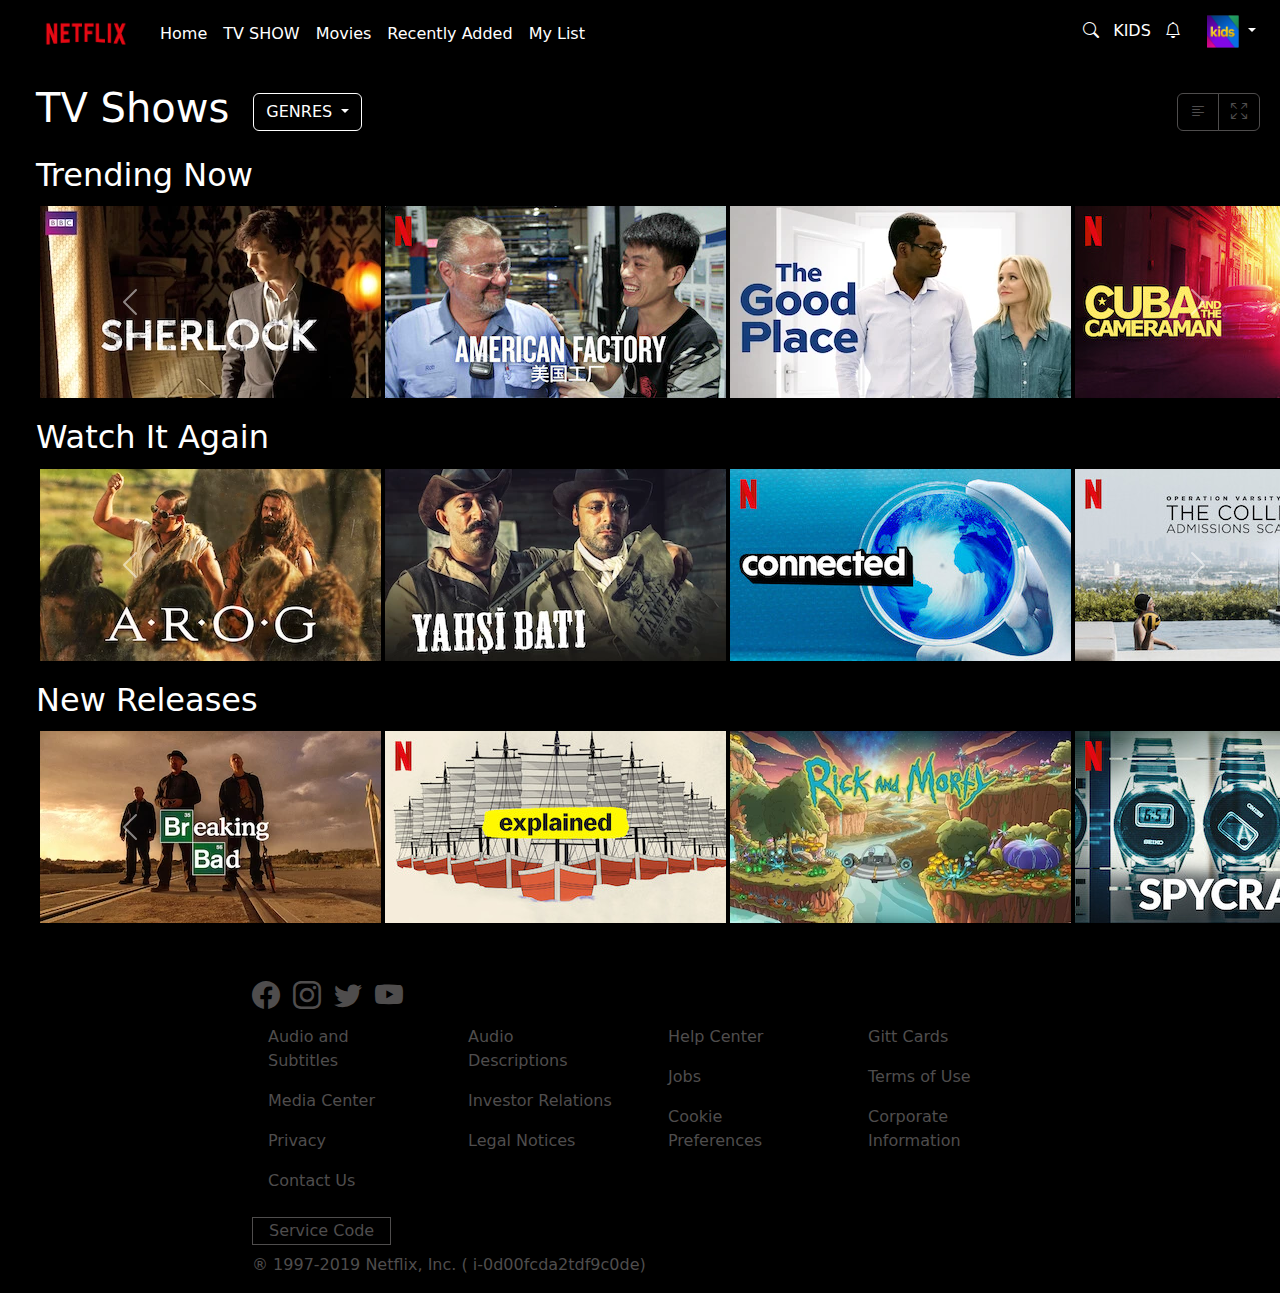
<file: SECONDA PROVA/index.html>
<!DOCTYPE html>
<html lang="en">

<head>
    <meta charset="UTF-8">
    <meta name="viewport" content="width=device-width, initial-scale=1.0">
    <title>Clone Netflix</title>
    <link rel="stylesheet" href="custom-bootstrap.css">
    <link rel="stylesheet" href="https://cdn.jsdelivr.net/npm/bootstrap-icons@1.11.3/font/bootstrap-icons.min.css">
    <meta name="Description" content="Clone di Netflix">
</head>

<body class="bg-primary text-info" >
    <!--Menù NavBar Netflix-->
    <header>
        <nav class="navbar navbar-expand-lg bg-primary ">

            <div class="container-fluid">

                <a class="navbar-brand" href="#">
                    <img src="Netflix-assets/assets/netflix_logo.png" class="ms-4" style="width: 5em;" alt="Logo_Netflix">
                </a>

                <button class="navbar-toggler" type="button" data-bs-toggle="collapse"
                    data-bs-target="#navbarSupportedContent" aria-controls="navbarSupportedContent"
                    aria-expanded="false" aria-label="Toggle navigation">
                    <span class="navbar-toggler-icon"></span>
                </button>

                <div class="collapse navbar-collapse" id="navbarSupportedContent">
                    <!--Inizio lista Nav-->
                    <ul class="navbar-nav me-auto mb-2 mb-lg-0">
                        <li class="nav-item">
                            <a class="nav-link text-info " href="#">Home</a>
                        </li>
                        <li class="nav-item">
                            <a class="nav-link text-info active" aria-current="page" href="#">TV SHOW</a>
                        </li>
                        <li class="nav-item">
                            <a class="nav-link text-info" href="#">Movies</a>
                        </li>
                        <li class="nav-item">
                            <a class="nav-link text-info" href="#">Recently Added</a>
                        </li>
                        <li class="nav-item">
                            <a class="nav-link text-info" href="#">My List</a>
                        </li>
                    </ul>

                    <!--Account + icon ricerca  -->
                    <div class="second-Block d-flex align-items-baseline justify-content-around">

                        <button class="mx-1 border border-0 bg-primary text-info active">
                            <i class="bi bi-search"></i>
                        </button>

                        <!--colleganento con la pagina profilo-->
                        <p class="mx-1"><a class="text-decoration-none text-info" href="profilo.html">KIDS</a></p>
                        <button class="mx-1 border border-0 bg-primary text-info">
                            <i class="bi bi-bell "></i>
                        </button>



                        <div class="dropdown ms-1">
                            <button class="btn btn-secondary dropdown-toggle bg-primary border-0" type="button" data-bs-toggle="dropdown"
                                aria-expanded="false">
                                <img src="Netflix-assets/assets/kids_icon.png"  style="width: 2em" alt="kids_icon">
                            </button>
                        </div>

                    </div>
                </div>
            </div>
        </nav>
    </header>

    <main>
        <div class="container-fluid m-0 ">

            <div class="row align-items-center justify-content-between  mt-3">

                <!--Titolo-->
                <div class="col d-flex align-items-center ">

                    <h1 class="mx-4 ">TV Shows</h1>
                    <div class="dropdown">

                        <button class="btn btn-secondary bg-primary border-info dropdown-toggle" type="button" data-bs-toggle="dropdown"
                            aria-expanded="false">
                            GENRES
                        </button>
                       
                    </div>

                </div>

                <!--2Icon-->
                <div class="col d-flex justify-content-end">

                    <div class="btn-toolbar " role="toolbar" aria-label="Toolbar with button groups">
                        <div class="btn-group me-2" role="group" aria-label="First group">
                            <button type="button" class="btn btn-outline-secondary"><i
                                    class="bi bi-text-left"></i></button>
                            <button type="button" class="btn btn-outline-secondary"><i class="ion-gear-a"></i><i
                                    class="bi bi-arrows-fullscreen"></i></button>
                        </div>
                    </div>

                </div>

            </div>

            <div class="row mt-3">

                <h2 class="ms-4">Trending Now</h2>
<!--Ho provato a fare il carosello ma con scari risultati , non riesco a farlo girare corettamente , forse dovevo andare a modificare qualcosa su js per farlo funzionare correttamente-->
                <div class="col ms-4  d-flex">
                    <div id="carouselExample" class="carousel slide"  style="width: 100%;">
                        <div class="carousel-inner p-1 d-flex" style="width: 100%;">

                          <div class="carousel-item active me-0">
                           <a href="#"><img src="Netflix-assets/assets/media/media0.webp" class=" w-30 me-1"  alt="Poster Sherlock"></a> 
                          </div>

                          <div class="carousel-item d-block me-0">
                            <a href="#"><img src="Netflix-assets/assets/media/media1.jpg" class=" w-30 me-1"  alt="Poster American Factory"></a>
                          </div>

                          <div class="carousel-item d-block me-0">
                            <a href="#"><img src="Netflix-assets/assets/media/media2.webp" class=" w-30 me-1"  alt="poster The good place "></a>
                          </div>

                          <div class="carousel-item ">
                          <a href=""></a>  <img src="Netflix-assets/assets/media/media3.webp" class="w-30 me-1" alt="poster genius word"></a>
                          </div>

                          <div class="carousel-item d-block me-0">
                            <a href="#"><img src="Netflix-assets/assets/media/media4.jpg" class=" w-30 me-1"  alt="poster cuba and the cameraman "></a>
                          </div>

                          <div class="carousel-item d-block me-0">
                            <a href="#"><img src="Netflix-assets/assets/media/media5.webp" class=" w-30 me-1"  alt="poster the china hustle "></a>
                          </div>

                          <div class="carousel-item d-block me-0">
                            <a href="#"><img src="Netflix-assets/assets/media/media6.jpg" class=" w-30 me-1"  alt="poster the social dilemma"></a>
                          </div>

                        </div>
                        <button class="carousel-control-prev" type="button" data-bs-target="#carouselExample" data-bs-slide="prev">
                          <span class="carousel-control-prev-icon" aria-hidden="true"></span>
                          <span class="visually-hidden">Previous</span>
                        </button>
                        <button class="carousel-control-next" type="button" data-bs-target="#carouselExample" data-bs-slide="next">
                          <span class="carousel-control-next-icon" aria-hidden="true"></span>
                          <span class="visually-hidden">Next</span>
                        </button>
                      </div>
                    
                </div>

            </div>



            <div class="row mt-3">

                <h2 class="ms-4">Watch It Again</h2>

                <div class="col ms-4  d-flex">
                    <div id="carouselExample" class="carousel slide"  style="width: 100%;">
                        <div class="carousel-inner p-1 d-flex" style="width: 100%;">

                          <div class="carousel-item active me-0">
                            <a href="#"><img src="Netflix-assets/assets/media/media7.webp" class=" w-30 me-1 pointer"  alt="poster arog"></a>
                          </div>

                          <div class="carousel-item d-block me-0">
                            <a href="#"><img src="Netflix-assets/assets/media/media8.webp" class=" w-30 me-1"  alt="poster yahsi bati"></a>
                          </div>

                          <div class="carousel-item d-block me-0">
                            <a href="#"><img src="Netflix-assets/assets/media/media9.jpg" class=" w-30 me-1"  alt="poster connected"></a>
                          </div>

                          <div class="carousel-item ">
                            <a href="#"><img src="Netflix-assets/assets/media/media10.jpg" class="w-30 me-1" alt="poster spy"></a>
                          </div>

                          <div class="carousel-item d-block me-0">
                            <a href="#"><img src="Netflix-assets/assets/media/media11.jpg" class=" w-30 me-1"  alt="poster the college"></a>
                          </div>

                          <div class="carousel-item d-block me-0">
                            <a href="#"><img src="Netflix-assets/assets/media/media12.jpg" class=" w-30 me-1"  alt="poster tribes of europa"></a>
                          </div>
                          <div class="carousel-item d-block me-0">
                            <a href="#"><img src="Netflix-assets/assets/media/media13.jpg" class=" w-30 me-1"  alt="poster narcos"></a>
                          </div>

                        </div>
                        <button class="carousel-control-prev" type="button" data-bs-target="#carouselExample" data-bs-slide="prev">
                          <span class="carousel-control-prev-icon" aria-hidden="true"></span>
                          <span class="visually-hidden">Previous</span>
                        </button>
                        <button class="carousel-control-next" type="button" data-bs-target="#carouselExample" data-bs-slide="next">
                          <span class="carousel-control-next-icon" aria-hidden="true"></span>
                          <span class="visually-hidden">Next</span>
                        </button>
                      </div>
                    
                </div>

            </div>


            <div class="row mt-3">

                <h2 class="ms-4">New Releases</h2>

                <div class="col ms-4  d-flex">
                    <div id="carouselExample" class="carousel slide"  style="width: 100%;">
                        <div class="carousel-inner p-1 d-flex" style="width: 100%;">

                          <div class="carousel-item active me-0">
                            <a href="#"><img src="Netflix-assets/assets/media/media14.webp" class=" w-30 me-1" alt="poster breaking bad"></a>
                          </div>

                          <div class="carousel-item d-block me-0">
                            <a href="#"><img src="Netflix-assets/assets/media/media15.jpg" class=" w-30 me-1" alt=" poster explained"></a>
                          </div>

                          <div class="carousel-item d-block me-0">
                            <a href="#"><img src="Netflix-assets/assets/media/media16.webp" class=" w-30 me-1" alt="poster rick and morty "></a>
                          </div>

                          <div class="carousel-item ">
                            <a href="#"><img src="Netflix-assets/assets/media/media17.jpg" class="w-30 me-1" alt=" poster the white elmet "></a>
                          </div>

                          <div class="carousel-item d-block me-0">
                            <a href="#"><img src="Netflix-assets/assets/media/media18.jpg" class=" w-30 me-1" alt="poster spy craft"></a>
                          </div>

                          <div class="carousel-item d-block me-0">
                            <a href="#"><img src="Netflix-assets/assets/media/media19.webp" class=" w-30 me-1" alt="poster better call saul "></a>
                          </div>
                          <div class="carousel-item d-block me-0">
                            <a href="#"><img src="Netflix-assets/assets/media/media20.jpg" class=" w-30 me-1" alt="poster inside bill's brain "></a>
                          </div>

                        </div>
                        <button class="carousel-control-prev" type="button" data-bs-target="#carouselExample" data-bs-slide="prev">
                          <span class="carousel-control-prev-icon" aria-hidden="true"></span>
                          <span class="visually-hidden">Previous</span>
                        </button>
                        <button class="carousel-control-next" type="button" data-bs-target="#carouselExample" data-bs-slide="next">
                          <span class="carousel-control-next-icon" aria-hidden="true"></span>
                          <span class="visually-hidden">Next</span>
                        </button>
                      </div>
                    
                </div>

            </div>
        </div>

    </main>

    <footer>
        <div class="container" style="width: 50em;" >
            <div class="row mt-5">

                <div class="col">
                   <a class="text-decoration-none text-secondary fs-3 me-2" href="https://www.facebook.com/netflixitalia/?locale=it_IT" target="_blank"> <i class="bi bi-facebook"></i></a>
                    <a class="text-decoration-none text-secondary fs-3 me-2" href="https://www.instagram.com/netflixit/" target="_blank"><i class="bi bi-instagram"></i></a>
                    <a class="text-decoration-none text-secondary fs-3 me-2" href="https://twitter.com/NetflixIT?ref_src=twsrc%5Egoogle%7Ctwcamp%5Eserp%7Ctwgr%5Eauthor" target="_blank"><i class="bi bi-twitter"></i></a>
                   <a class="text-decoration-none text-secondary fs-3 me-2" href="https://www.youtube.com/@netflixitalia" target="_blank"> <i class="bi bi-youtube"></i></a>
                </div>

            </div>

            <div class="row">

                <div class="col-6 mb-3 col-md-3">
                    <ul class="list-group border border-0">
                        <li class="list-group-item border border-0 bg-primary me-0"><a class=" text-decoration-none link-secondary " href="#">Audio and Subtitles</a></li>
                        <li class="list-group-item border border-0 bg-primary me-0"><a class=" text-decoration-none link-secondary " href="#">Media Center</a></li>
                        <li class="list-group-item border border-0 bg-primary me-0"><a class=" text-decoration-none link-secondary " href="#">Privacy </a></li>
                        <li class="list-group-item border border-0 bg-primary me-0"><a class=" text-decoration-none link-secondary " href="#">Contact Us</a></li>
                      </ul>
                </div>

                <div class="col-6 mb-3 col-md-3">
                    <ul class="list-group border border-0">
                        <li class="list-group-item border border-0 bg-primary me-0"><a class="text-decoration-none link-secondary" href="#">Audio Descriptions</a></li>
                        <li class="list-group-item border border-0 bg-primary me-0"><a class="text-decoration-none link-secondary" href="#">Investor Relations</a></li>
                        <li class="list-group-item border border-0 bg-primary me-0"><a class="text-decoration-none link-secondary" href="#">Legal Notices</a> </li>
                      </ul>
                </div>

                <div class="col-6 mb-3 col-md-3">
                    <ul class="list-group border border-0">
                        <li class="list-group-item border border-0 bg-primary me-0"><a class="text-decoration-none link-secondary" href="#">Help Center</a></li>
                        <li class="list-group-item border border-0 bg-primary me-0"><a class="text-decoration-none link-secondary" href="#">Jobs</a></li>
                        <li class="list-group-item border border-0 bg-primary me-0"><a class="text-decoration-none link-secondary" href="#">Cookie Preferences</a></li>
                      </ul>
                </div>

                <div class="col-6 mb-3 col-md-3">
                    <ul class="list-group border border-0">
                        <li class="list-group-item border border-0 bg-primary me-0 "><a class="text-decoration-none link-secondary" href="#">Gitt Cards</a></li>
                        <li class="list-group-item border border-0 bg-primary me-0 "><a class="text-decoration-none link-secondary" href="#">Terms of Use</a></li>
                        <li class="list-group-item border border-0 bg-primary me-0 "><a class="text-decoration-none link-secondary" href="#">Corporate Information</a> </li>
                      </ul>
                </div>
            </div>

            <div class="row">
                <div class="col">
                    <button type="button" class="bg-primary border border-secondary text-secondary px-3 ">Service Code</button>
                </div>
            </div>

            <div class="row">
                <div class="col">
                    <p class="mt-2 text-secondary" > &reg; 1997-2019 Netflix, Inc. &lpar; i-0d00fcda2tdf9c0de&rpar; </p>
                </div>
            </div>
        </div>
    </footer>

    <script src="https://cdn.jsdelivr.net/npm/@popperjs/core@2.11.8/dist/umd/popper.min.js"
        integrity="sha384-I7E8VVD/ismYTF4hNIPjVp/Zjvgyol6VFvRkX/vR+Vc4jQkC+hVqc2pM8ODewa9r"
        crossorigin="anonymous"></script>
    <script src="https://cdn.jsdelivr.net/npm/bootstrap@5.3.3/dist/js/bootstrap.min.js"
        integrity="sha384-0pUGZvbkm6XF6gxjEnlmuGrJXVbNuzT9qBBavbLwCsOGabYfZo0T0to5eqruptLy"
        crossorigin="anonymous"></script>
</body>

</html>
</file>
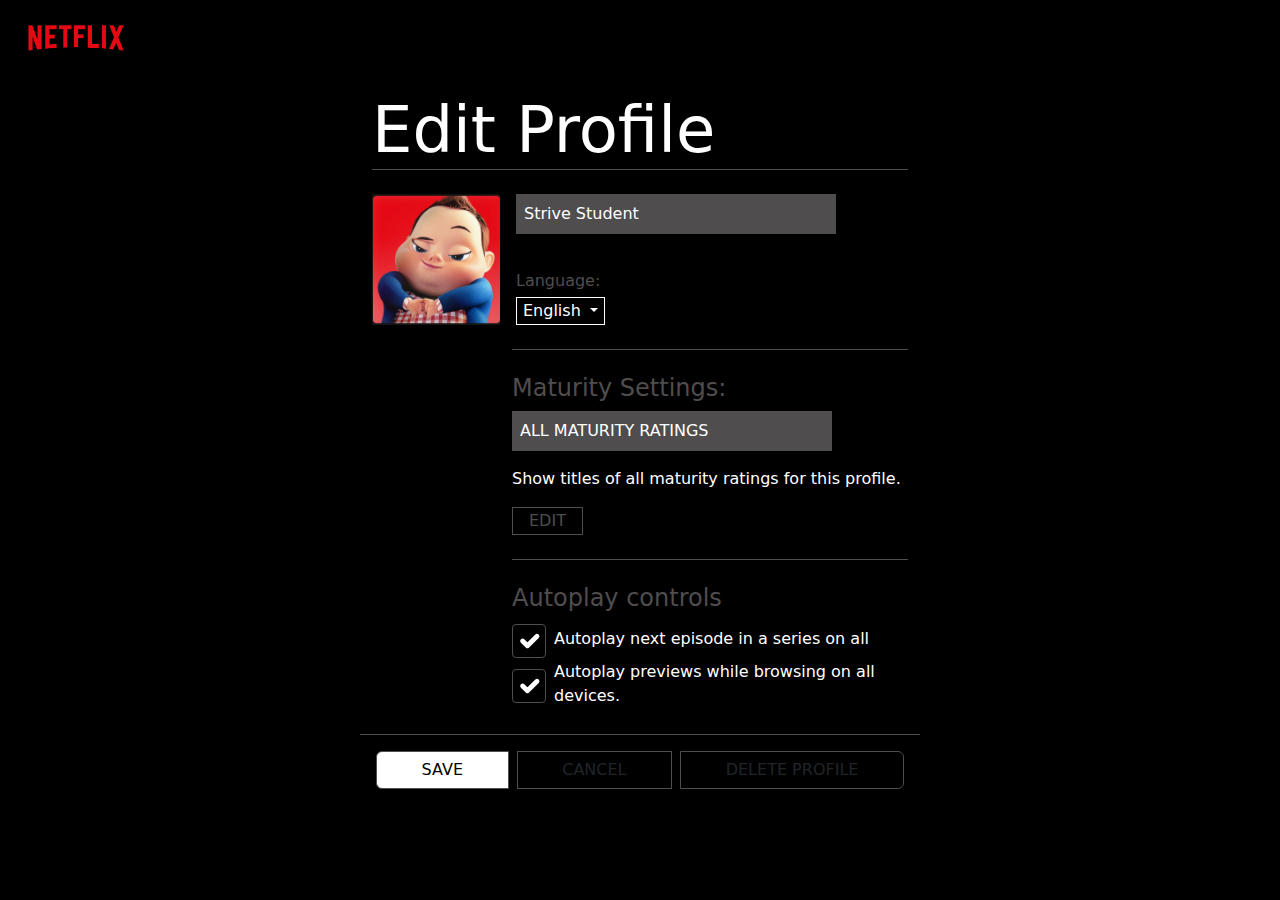
<file: SECONDA PROVA/profilo.html>
<!DOCTYPE html>
<html lang="en">

<head>
    <meta charset="UTF-8">
    <meta name="viewport" content="width=device-width, initial-scale=1.0">
    <title>Account</title>
    <link rel="stylesheet" href="custom-bootstrap.css">
    <link rel="stylesheet" href="https://cdn.jsdelivr.net/npm/bootstrap-icons@1.11.3/font/bootstrap-icons.min.css">
    <meta name="Description" content="Clone di Netflix">
</head>

<body class="bg-primary text-white">
    <!--LOGO NETFLIX-->
    <header>
        <nav class="navbar bg-body-primary">
            <div class="container ms-1">
                <a class="navbar-brand" href="#">
                    <img src="Netflix-assets/assets/netflix_logo.png" alt="netflix_logo" style="width: 6em;">
                </a>
            </div>
        </nav>
    </header>
<!--edit profilo-->
    <main>
        <div class="container-sm mt-3" style="width: 35em;">

            <div class="row">
                <div class="col">
                    <h1 class=" text-start   border-bottom border-secondary" style="font-size: 4em;">Edit Profile</h1>
                </div>
            </div>

            <div class="row mt-3">
                <div class="col d-flex">

                    <!--immagine profilo-->
                    <figure class="me-3 mb-0" >
                        <img src="Netflix-assets/assets/avatar.png" style="width: 8em;" alt="avatar">
                    </figure>

                    <!--impostazioni lingus-->
                    <div class="d-flex flex-column text-start justify-content-between" >

                        <div>
                            <p class="bg-secondary text-white p-2 " style="width: 20em;" >Strive Student</p>
                        </div>

                        <div>
                            <p class="mb-1 text-secondary">Language:</p>

                            <div class="dropdown">
                                <button class=" border border-white bg-transparent text-white dropdown-toggle" type="button"
                                    data-bs-toggle="dropdown" aria-expanded="false">
                                    English
                                </button>
                                <ul class="dropdown-menu">
                                    <li><a class="dropdown-item" href="#">Italy</a></li>
                                    <li><a class="dropdown-item" href="#">Spain</a></li>
                                    <li><a class="dropdown-item" href="#">german</a></li>
                                </ul>
                            </div>

                        </div>

                    </div>

                </div>

            </div>

            <!--Maturity Settings:-->
            <div class="row mt-3">
                <div class="col-3"></div>
                
                <div class="col-9 text-start">
                    <div class="row">
                        <div class="col">
                            <h3 class="border-top border-secondary text-secondary mt-2 pt-4 fs-4" >Maturity Settings:</h3>
                            <p class="bg-secondary text-white p-2 " style="width: 20em;">ALL MATURITY RATINGS</p>
                            <p>Show titles of all maturity ratings for this profile.</p>
                            <button type="button" class="bg-primary border border-secondary text-secondary px-3 ">EDIT</button>
                        </div>
                    </div>
                   
                </div>
            </div>

            <!--Autoplay controls-->
            <div class="row mt-3 ">
                <div class="col-3"></div>
                <div class="col-9 text-start">
                    <div class="row">

                        <div class="col">
                            <h3 class="border-top border-secondary text-secondary mt-2 pt-4 fs-4" >Autoplay controls</h3>
                        </div>
                   
                    </div>
                    <div class="row">
                        <div class="col">
                            <div class="form-check d-flex align-items-center ">
                                <input class="form-check-input bg-primary border-secondary p-3 me-2  "  type="checkbox" value="" id="check" checked>
                                <label class="form-check-label" for="flexCheckDefault">
                                    Autoplay next episode in a series on all
                                </label>
                            </div>

                            <div class="form-check d-flex align-items-center">
                                <input class="form-check-input bg-primary border-secondary p-3 me-2 custom-control"  type="checkbox" value="" id="check" checked>
                                <label class="form-check-label" for="flexCheckChecked">
                                    Autoplay previews while browsing on all devices.
                                </label>
                            </div>

                        </div>

                       
                    </div>


                </div>
            </div>

            <!--Button-->
            <div class="row mt-4">
                <div class="col border-top border-secondary ">
                    <div class="btn-group mt-3 d-flex justify-content-between">
                        <a href="#" class="btn btn-outline-primary active text-primary bg-white mx-1  border-top border-secondary" aria-current="page">SAVE</a>
                        <a href="#" class="btn btn-SECONDARY mx-1  border-top border-secondary">CANCEL</a>
                        <a href="#" class="btn btn-SECONDARY mx-1  border-top border-secondary ">DELETE PROFILE</a>
                    </div>
                </div>
            </div>

        </div>

    </main>

    
    <script src="https://cdn.jsdelivr.net/npm/@popperjs/core@2.11.8/dist/umd/popper.min.js"
        integrity="sha384-I7E8VVD/ismYTF4hNIPjVp/Zjvgyol6VFvRkX/vR+Vc4jQkC+hVqc2pM8ODewa9r"
        crossorigin="anonymous"></script>
    <script src="https://cdn.jsdelivr.net/npm/bootstrap@5.3.3/dist/js/bootstrap.min.js"
        integrity="sha384-0pUGZvbkm6XF6gxjEnlmuGrJXVbNuzT9qBBavbLwCsOGabYfZo0T0to5eqruptLy"
        crossorigin="anonymous"></script>
</body>

</html>
</file>
